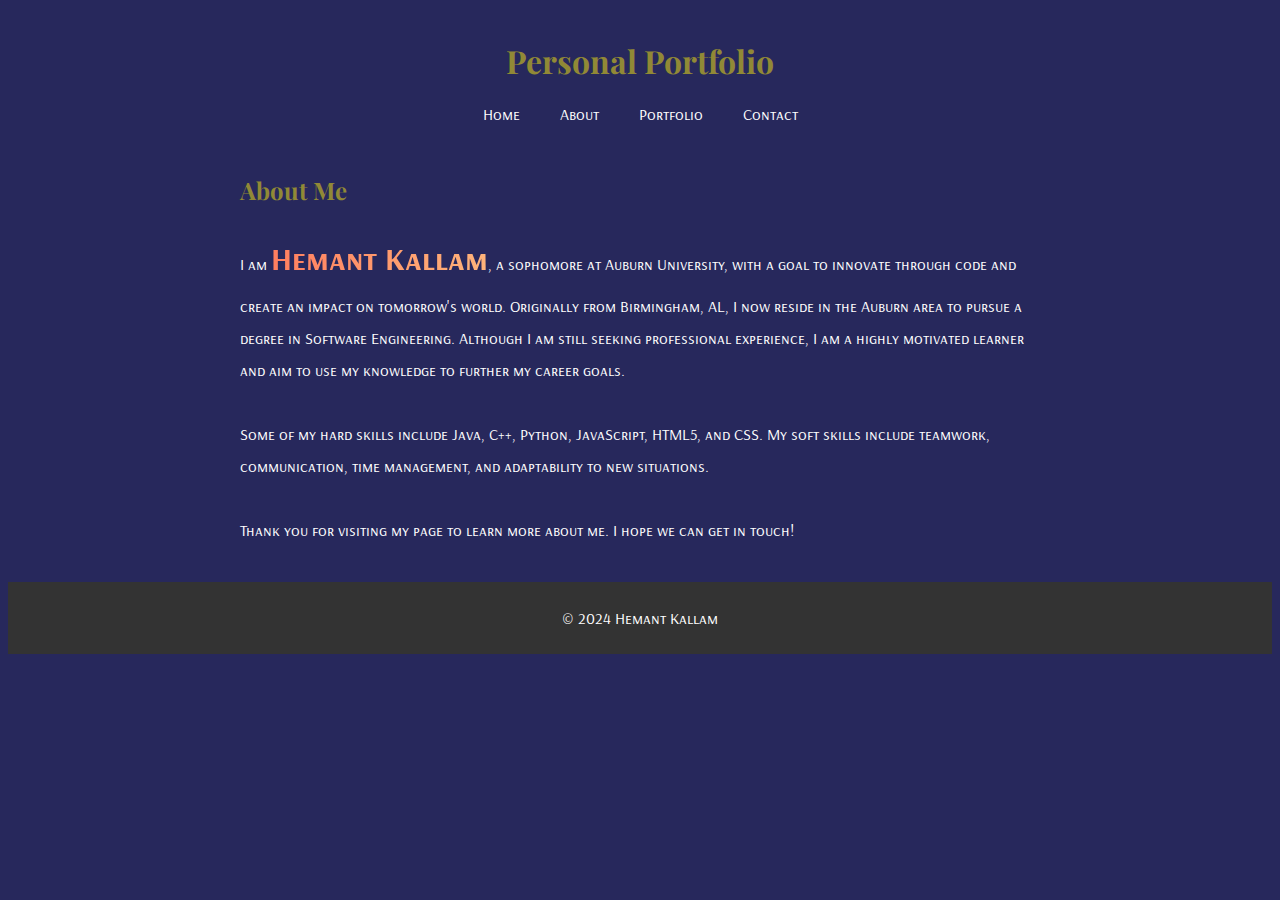
<file: about.html>
<!DOCTYPE html>
<html lang="en">
<head>
    <link rel="icon" href="images/binary.png" type="image/x-icon">
    <meta charset="UTF-8">
    <meta name="viewport" content="width=device-width, initial-scale=1.0">
    <title>About Me - Hemant Kallam</title>
    <link rel="stylesheet" href="styles.css">
    <link href="https://fonts.googleapis.com/css2?family=Playfair+Display:wght@700&family=Roboto:wght@400;700&display=swap" rel="stylesheet">
    <link rel="preconnect" href="https://fonts.googleapis.com">
    <link rel="preconnect" href="https://fonts.gstatic.com" crossorigin>
    <link href="https://fonts.googleapis.com/css2?family=Arsenal+SC&display=swap" rel="stylesheet">
</head>
<body>
    <header>
        <h1>Personal Portfolio</h1>
        <nav>
            <ul>
                <li><a href="index.html">Home</a></li>
                <li><a href="about.html">About</a></li>
                <li><a href="portfolio.html">Portfolio</a></li>
                <li><a href="contact.html">Contact</a></li>
            </ul>
        </nav>
    </header>

    <section id="about">
        <h2>About Me</h2>
        <p>I am <span class="name-gradient">Hemant Kallam</span>, a sophomore at Auburn University, with a goal to innovate through code and create an impact on tomorrow's world. Originally from Birmingham, AL, I now reside in the Auburn area to pursue a degree in Software Engineering. Although I am still seeking professional experience, I am a highly motivated learner and aim to use my knowledge to further my career goals.

            Some of my hard skills include Java, C++, Python, JavaScript, HTML5, and CSS. My soft skills include teamwork, communication, time management, and adaptability to new situations.
            
            Thank you for visiting my page to learn more about me. I hope we can get in touch! </p>
    </section>
    <footer>
        <p>&copy; 2024 Hemant Kallam</p>
    </footer>
    
</body>
</html>
</file>
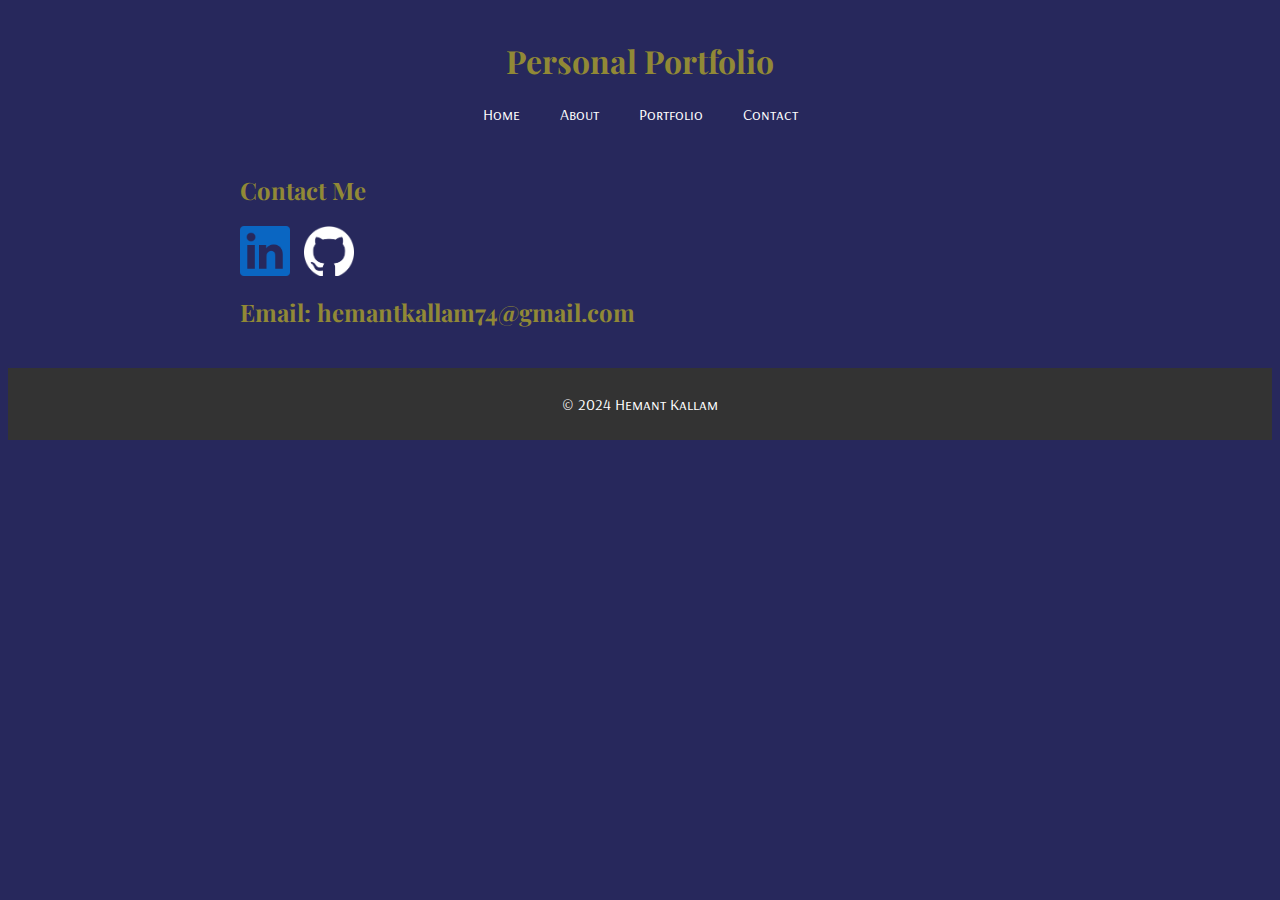
<file: contact.html>
<!DOCTYPE html>
<html lang="en">
<head>
    <link rel="icon" href="images/binary.png" type="image/x-icon">
    <meta charset="UTF-8">
    <meta name="viewport" content="width=device-width, initial-scale=1.0">
    <title>Contact Me - Hemant Kallam</title>
    <link rel="stylesheet" href="styles.css">
    <link href="https://fonts.googleapis.com/css2?family=Playfair+Display:wght@700&family=Roboto:wght@400;700&display=swap" rel="stylesheet">
    <link rel="preconnect" href="https://fonts.googleapis.com">
<link rel="preconnect" href="https://fonts.gstatic.com" crossorigin>
<link href="https://fonts.googleapis.com/css2?family=Arsenal+SC&display=swap" rel="stylesheet">
</head>
<body>
    <header>
        <h1>Personal Portfolio</h1>
        <nav>
            <ul>
                <li><a href="index.html">Home</a></li>
                <li><a href="about.html">About</a></li>
                <li><a href="portfolio.html">Portfolio</a></li>
                <li><a href="contact.html">Contact</a></li>
            </ul>
        </nav>
    </header>

    <section id="contact">
        <h2>Contact Me</h2>
        <ul>
            <li>
                <a href="https://www.linkedin.com/in/hemantkallam/" target="_blank">
                    <img src="images/linked.png" alt="LinkedIn" class="contact-icon">
                </a>
            </li>
            <li>
                <a href="https://github.com/Creatorthe4th" target="_blank">
                    <img src="images/gitwhite.png" alt="LinkedIn" class="contact-icon">
                </a>
            </li>
            <h2 class="hover-bold">Email: hemantkallam74@gmail.com</h2>
        </ul>
    </section>
    <footer>
        <p>&copy; 2024 Hemant Kallam</p>
    </footer>
    
</body>
</html>
</file>
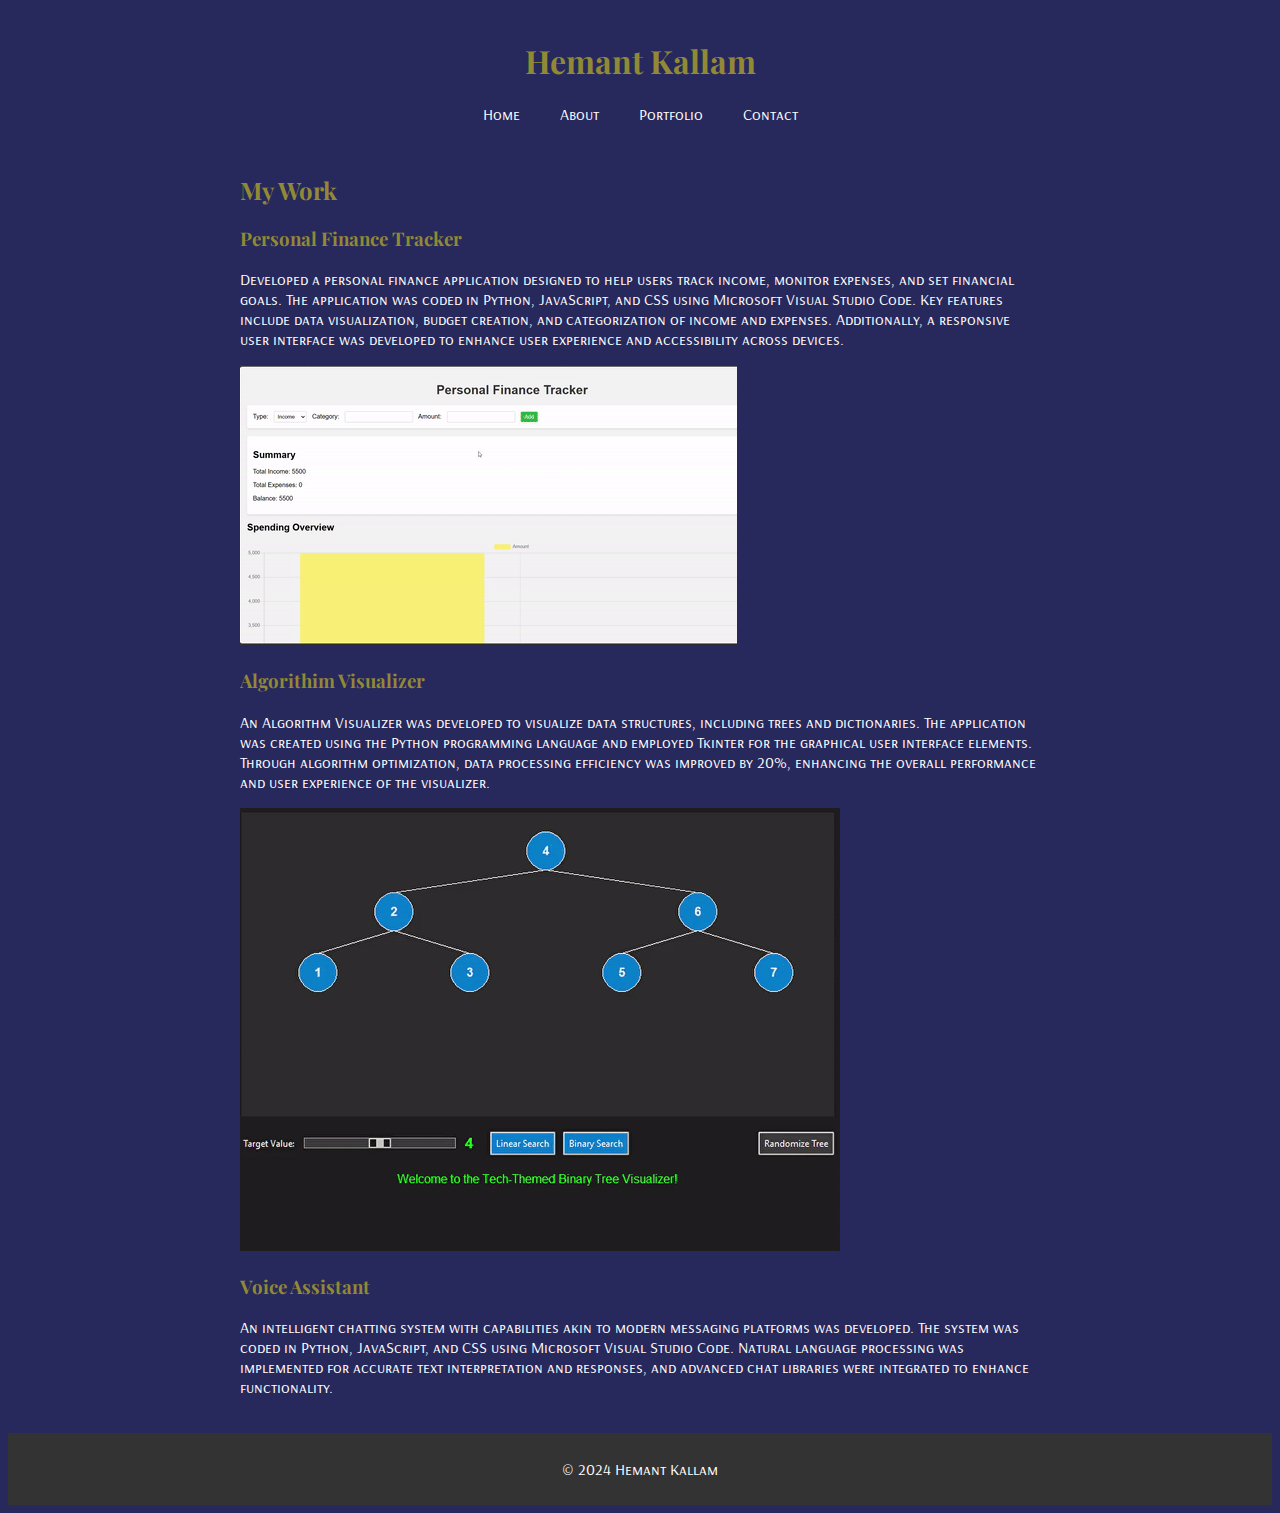
<file: portfolio.html>
<!DOCTYPE html>
<html lang="en">
<head>
    <link rel="icon" href="images/binary.png" type="image/x-icon">
    <meta charset="UTF-8">
    <meta name="viewport" content="width=device-width, initial-scale=1.0">
    <title>My Work - Hemant Kallam</title>
    <link rel="stylesheet" href="styles.css">
    <link href="https://fonts.googleapis.com/css2?family=Playfair+Display:wght@700&family=Roboto:wght@400;700&display=swap" rel="stylesheet">
    <link rel="preconnect" href="https://fonts.googleapis.com">
<link rel="preconnect" href="https://fonts.gstatic.com" crossorigin>
<link href="https://fonts.googleapis.com/css2?family=Arsenal+SC&display=swap" rel="stylesheet">
</head>
<body>
    <header>
        <h1>Hemant Kallam</h1>
        <nav>
            <ul>
                <li><a href="index.html">Home</a></li>
                <li><a href="about.html">About</a></li>
                <li><a href="portfolio.html">Portfolio</a></li>
                <li><a href="contact.html">Contact</a></li>
            </ul>
        </nav>
    </header>

    <section id="portfolio">
        <h2>My Work</h2>
        <div class="project" id="project1">
            <h3>Personal Finance Tracker</h3>
            <p>Developed a personal finance application designed to help users track income, monitor expenses, and set financial goals. The application was coded in Python, JavaScript, and CSS using Microsoft Visual Studio Code. Key features include data visualization, budget creation, and categorization of income and expenses. Additionally, a responsive user interface was developed to enhance user experience and accessibility across devices.</p>
            <img src="images/personalfinanceapp.gif" alt="Your GIF">
        </div>
        <div class="project" id="project2">
            
            <h3>Algorithim Visualizer</h3>
            <p>
                An Algorithm Visualizer was developed to visualize data structures, including trees and dictionaries. The application was created using the Python programming language and employed Tkinter for the graphical user interface elements. Through algorithm optimization, data processing efficiency was improved by 20%, enhancing the overall performance and user experience of the visualizer.</p>
            <img src = "images/algorithim.gif" alt="Your GIF">  
        </div>
        <div class="project" id="project3">
            
            <h3>Voice Assistant</h3>
            <p>An intelligent chatting system with capabilities akin to modern messaging platforms was developed. The system was coded in Python, JavaScript, and CSS using Microsoft Visual Studio Code. Natural language processing was implemented for accurate text interpretation and responses, and advanced chat libraries were integrated to enhance functionality.</p>
        </div>
    </section>

    <footer>
        <p>&copy; 2024 Hemant Kallam</p>
    </footer>
</body>
</html>
</file>
<file: styles.css>
/* Apply the "Roboto" font to the body text */
body {
    background-color: #27285C;
    color: #fff;
    font-family: "Arsenal SC", sans-serif;
    font-weight: 400;
    font-style: normal;
}

/* Apply the "Playfair Display" font to headings */
h1, h2, h3, h4, h5, h6 {
    font-family: 'Playfair Display', serif;
    font-weight: 700; /* Bold weight */
    color: #918936; /* Color for headings */
}

header {
    background: #27285C; /* Correct the color code */
    color: #fff;
    padding: 10px 0;
    text-align: center;
}

nav ul {
    list-style: none;
    padding: 0;
    margin: 0;
    display: flex;
    justify-content: center;
}

nav ul li {
    display: inline;
    margin: 0 10px;
}

nav ul li a {
    color: #fff;
    text-decoration: none;
    padding: 5px 10px;
    transition: background-color 0.3s, color 0.3s;
}

nav ul li a:hover {
    background-color: #1e90ff;
    color: #000;
}

section {
    padding: 20px;
}

#about, #portfolio, #contact {
    max-width: 800px;
    margin: auto;
}

footer {
    background: #333;
    color: #fff;
    text-align: center;
    padding: 10px 0;
}

ul {
    list-style: none;
    padding: 0;
}

ul li {
    display: inline-block;
    margin-right: 10px;
}

.contact-icon {
    width: 50px;
    height: 50px;
    vertical-align: middle;
}

a {
    color: #1e90ff;
}

a:hover {
    color: #ff4500;
}

.content {
    display: flex;
    flex-direction: column; /* Stack elements vertically */
    align-items: center; /* Center elements horizontally */
    justify-content: center; /* Center elements vertically */
    text-align: center; /* Center text */
}

.content p {
    flex: 1;
    max-width: 100%; /* Set maximum width to 50% of the container */
    margin: 10px 0; /* Add margin for spacing */
    transition: font-weight 0.3s;
    text-align: left; /* Align the text to the left */
}

.profile-pic {
    width: 150px;
    height: 150px;
    border-radius: 50%;
    margin-top: 20px; /* Add margin to space out the image from the paragraph */
}

#skills {
    max-width: 800px;
    margin: auto;
    padding: 20px;
}

.skills-list {
    display: flex;
    flex-wrap: wrap;
    gap: 10px;
}

.skill {
    padding: 10px;
    border: 1px solid #fff;
    border-radius: 5px;
    text-align: center;
    flex: 1 1 calc(33.333% - 20px);
    display: flex;
    align-items: center;
    justify-content: center;
}

.skill i, .skill img {
    margin-right: 8px;
}

.skill img {
    width: 20px; /* Adjust the size as needed */
    height: 20px; /* Adjust the size as needed */
    vertical-align: middle;
}

.skill:hover {
    background-color: #1e90ff;
    color: #ffffff;
    transition: background-color 0.3s, color 0.3s;
}

/* Software part */
#Software {
    max-width: 800px;
    margin: auto;
    padding: 20px;
}

.Software-list {
    display: flex;
    flex-wrap: wrap;
    gap: 10px;
}

.skill.Software {
    padding: 10px;
    border: 1px solid #fff;
    border-radius: 5px;
    text-align: center;
    flex: 1 1 calc(33.333% - 20px);
    display: flex;
    align-items: center;
    justify-content: center;
}

.skill.Software img {
    margin-right: 8px;
}

.skill.Software img {
    width: 20px; /* Adjust the size as needed */
    height: 20px; /* Adjust the size as needed */
    vertical-align: middle;
}

.skill.Software:hover {
    background-color: #1e90ff;
    color: #ffffff;
    transition: background-color 0.3s, color 0.3s;
}

/* Fade-in animation */
.fade-in {
    opacity: 0;
    animation: fadeIn 2s forwards;
}

@keyframes fadeIn {
    to {
        opacity: 1;
    }
}

#about p {
    line-height: 2; /* Double line spacing */
    white-space: pre-line; /* Preserve new lines in the text */
}

/* Custom styles for name gradient */
.name-gradient {
    font-size: 2em; /* Increase font size */
    font-weight: bold; /* Make text bold */
    background: linear-gradient(90deg, #ff7e5f, #feb47b); /* Apply gradient */
    -webkit-background-clip: text;
    -webkit-text-fill-color: transparent;
    transition: transform 0.3s ease, text-shadow 0.3s ease; /* Add transition for smooth effect */
}

.name-gradient:hover {
    transform: scale(1.1); /* Slightly scale up the text */
    text-shadow: 2px 2px 8px rgba(0, 0, 0, 0.3); /* Add shadow effect */
}
</file>
